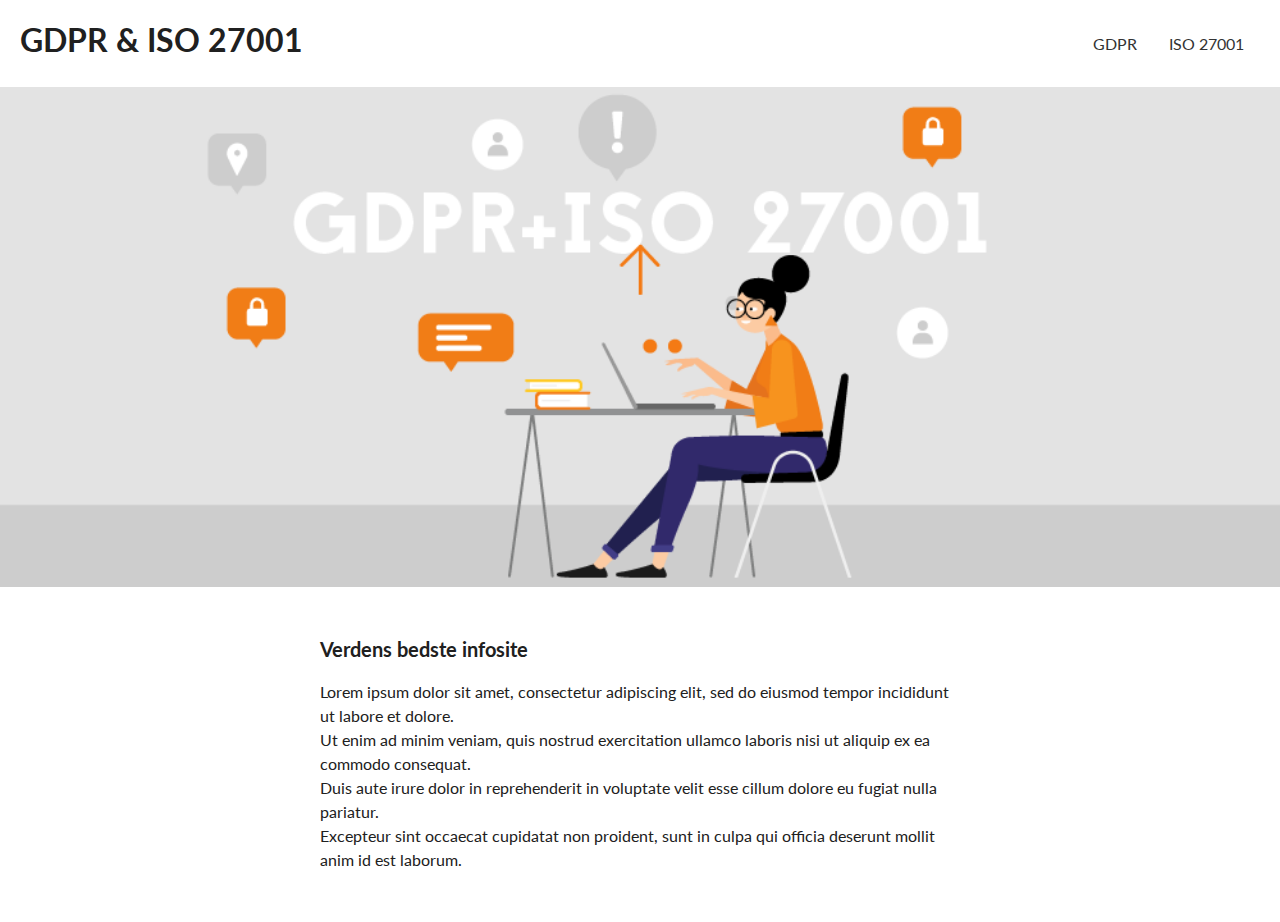
<file: index.html>
<html>
<head>
    <title>Infosite</title>
    <meta charset='utf-8'>
    <link rel="stylesheet" href="style.css">
    <link href="https://fonts.googleapis.com/css?family=Lato&display=swap" rel="stylesheet">
</head>
    
<body>

    <header>
        <h1><a href="index.html">GDPR & ISO 27001</a></h1>
        <nav>
            <ul>
                <li><a href="gdpr.html">GDPR</a></li>
                <li><a href="iso.html">ISO 27001</a></li>
            </ul>
        </nav>
    </header>

    <div class="headerImage">
    </div>

    <div class="content">
        <h2>Verdens bedste infosite</h2>
        <br>
        <p>
            Lorem ipsum dolor sit amet, consectetur adipiscing elit, sed do eiusmod tempor incididunt ut labore et dolore.<br> 
            Ut enim ad minim veniam, quis nostrud exercitation ullamco laboris nisi ut aliquip ex ea commodo consequat.<br>
            Duis aute irure dolor in reprehenderit in voluptate velit esse cillum dolore eu fugiat nulla pariatur.<br>
            Excepteur sint occaecat cupidatat non proident, sunt in culpa qui officia deserunt mollit anim id est laborum.    
        </p>    
    </div>


<footer>
</footer>

</body>
    
</html>
</file>
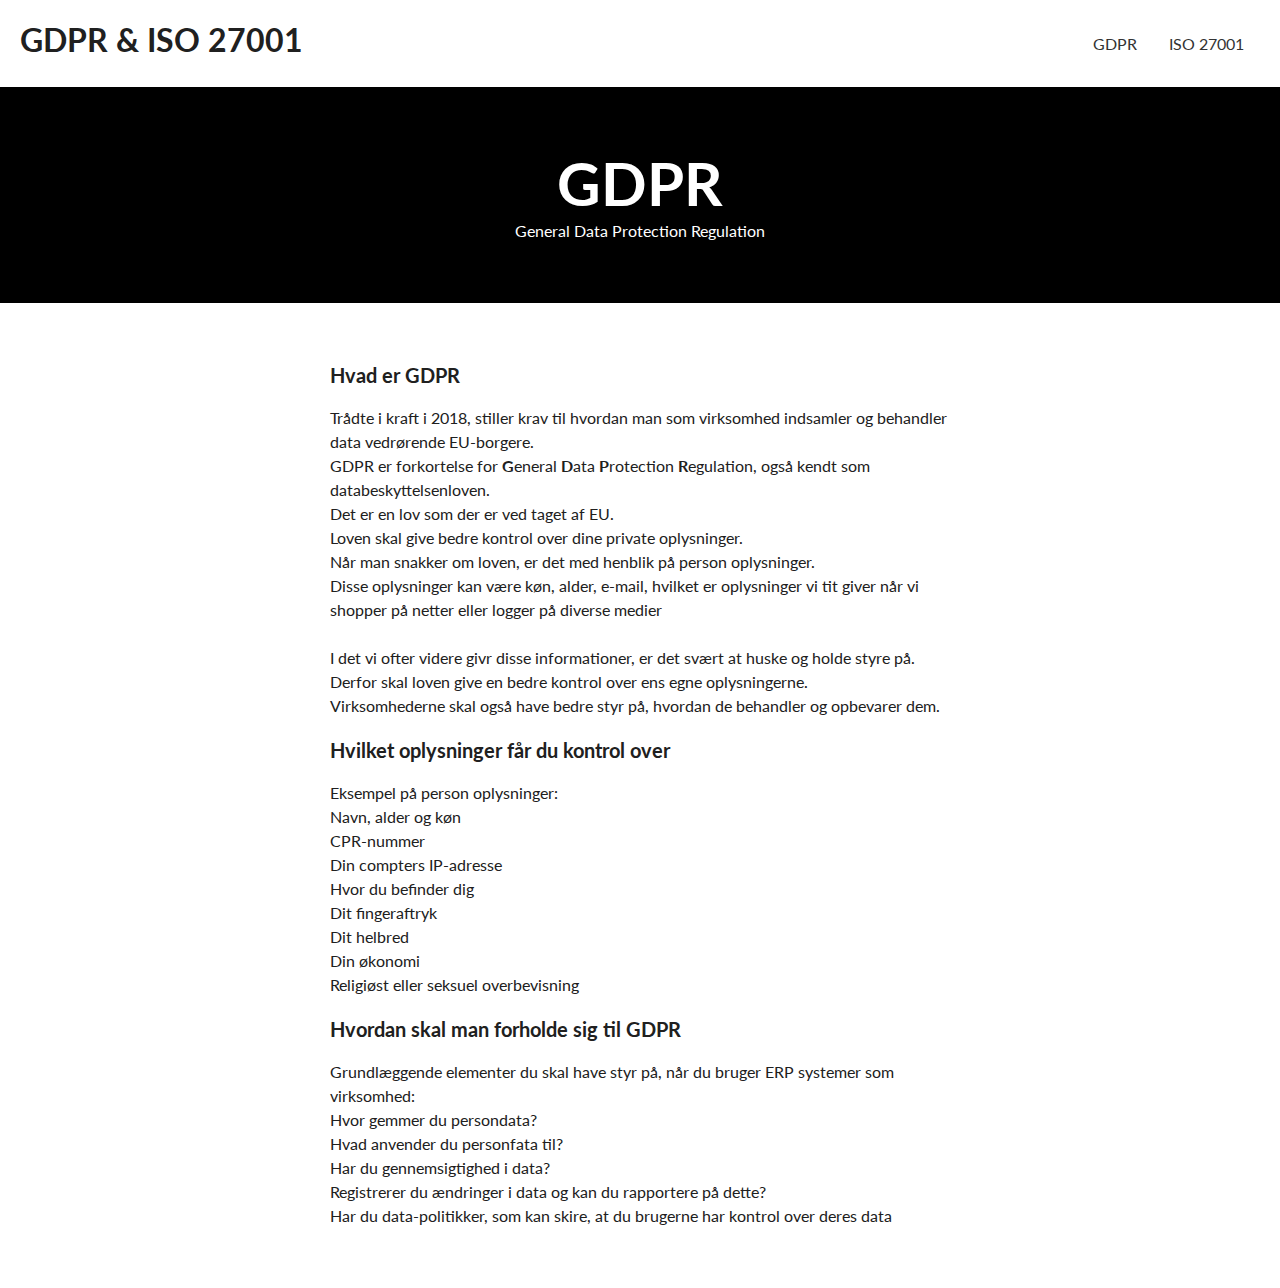
<file: gdpr.html>
<html>
<head>
    <title>Infosite</title>
    <meta charset='utf-8'>
    <link rel="stylesheet" href="style.css">
    <link href="https://fonts.googleapis.com/css?family=Lato&display=swap" rel="stylesheet">
</head>
    
<body>

    <header>
        <h1><a href="index.html">GDPR & ISO 27001</a></h1>
        <nav>
            <ul>
                <li><a href="gdpr.html">GDPR</a></li>
                <li><a href="iso.html">ISO 27001</a></li>
            </ul>
        </nav>
    </header>

    <div class="hgdpr">
        <h1>GDPR</h1>
        <p class="hvid">General Data Protection Regulation</p>
    </div>
      
    <div class="content">
        <div class="info">
            <h2>Hvad er GDPR</h2>
            <br>
            <p> Trådte i kraft i 2018, stiller krav til hvordan man som virksomhed indsamler og behandler data vedrørende
                EU-borgere.<br>
                GDPR er forkortelse for <b>G</b>eneral <b>D</b>ata <b>P</b>rotection <b>R</b>egulation, også kendt som databeskyttelsenloven.<br>
                Det er en lov som der er ved taget af EU.<br>
                Loven skal give bedre kontrol over dine private oplysninger.<br>
                Når man snakker om loven, er det med henblik på person oplysninger.<br> 
                Disse oplysninger kan være køn, alder, e-mail, hvilket er oplysninger vi tit giver når vi shopper på
                netter eller logger på diverse medier
                <br><br>
                I det vi ofter videre givr disse informationer, er det svært at huske og holde styre på. Derfor skal loven
                give en bedre kontrol over ens egne oplysningerne.<br>
                Virksomhederne skal også have bedre styr på, hvordan de behandler og opbevarer dem.
            </p>
        </div>
        <div class="info">
            <h2>Hvilket oplysninger får du kontrol over</h2>
            <br>
            <p>Eksempel på person oplysninger:</p>
                <p>Navn, alder og køn</p>
                <p>CPR-nummer</p>
                <p>Din compters IP-adresse</p>
                <p>Hvor du befinder dig</p>
                <p>Dit fingeraftryk</p>
                <p>Dit helbred</p>
                <p>Din økonomi</p>
                <p>Religiøst eller seksuel overbevisning</p>
        </div>
    
        <div class="info">
            <h2>Hvordan skal man forholde sig til GDPR</h2>
            <br>
            <p>Grundlæggende elementer du skal have styr på, når du bruger ERP systemer som virksomhed:</p>
                <p>Hvor gemmer du persondata?</p>
                <p>Hvad anvender du personfata til?</p>
                <p>Har du gennemsigtighed i data?</p>
                <p>Registrerer du ændringer i data og kan du rapportere på dette?</p>
                <p>Har du data-politikker, som kan skire, at du brugerne har kontrol over deres data </p>
        </div>
    </div>

<footer>
</footer>

</body>
    
</html>
</file>
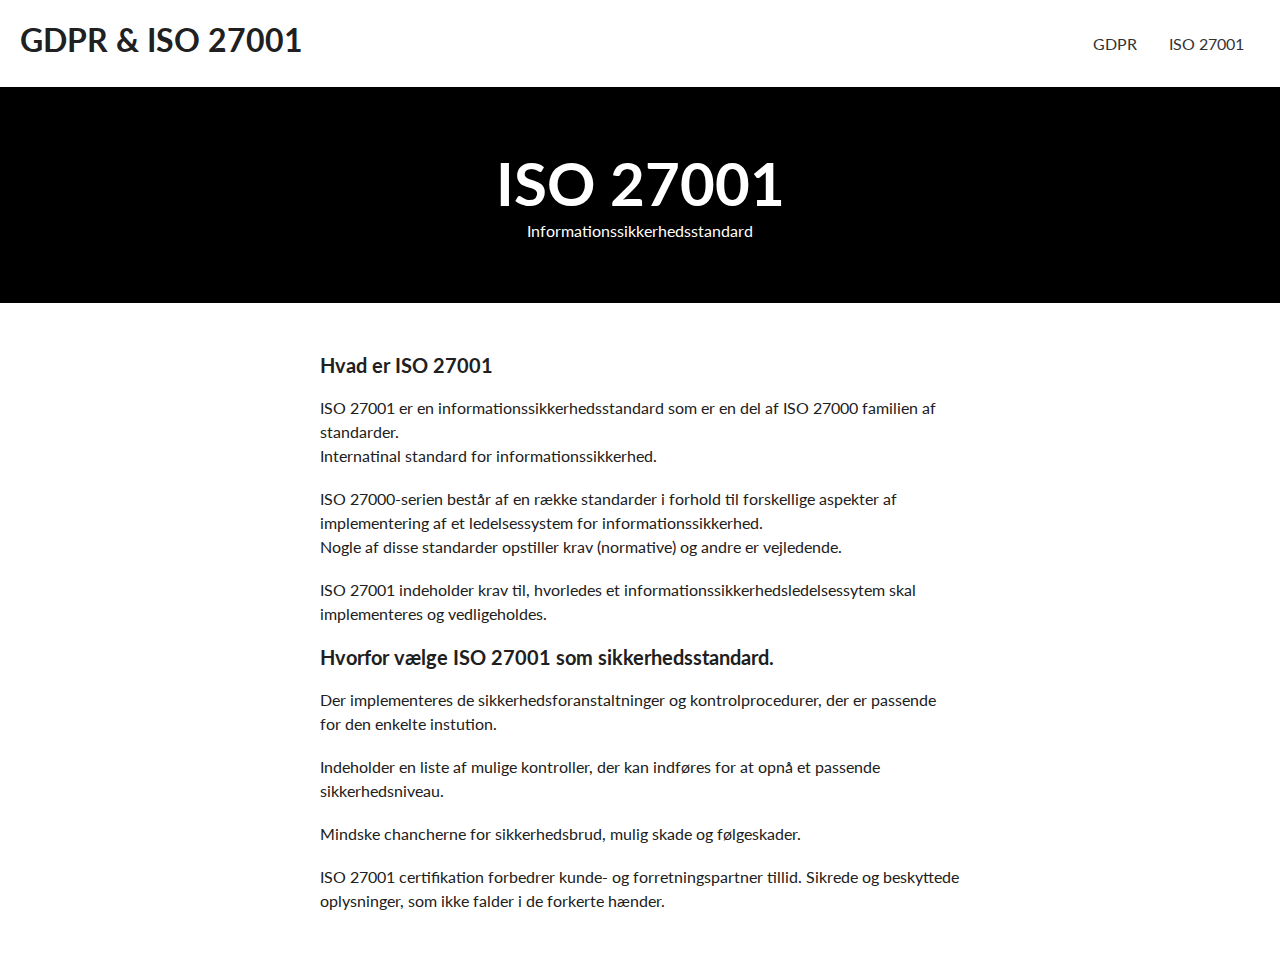
<file: iso.html>
<html>
<head>
    <title>Infosite</title>
    <meta charset='utf-8'>
    <link rel="stylesheet" href="style.css">
    <link href="https://fonts.googleapis.com/css?family=Lato&display=swap" rel="stylesheet">
</head>
    
<body>

    <header>
        <h1><a href="index.html">GDPR & ISO 27001</a></h1>
        <nav>
            <ul>
                <li><a href="gdpr.html">GDPR</a></li>
                <li><a href="iso.html">ISO 27001</a></li>
            </ul>
        </nav>
    </header>

    <div class="hgdpr">
        <h1>ISO 27001</h1>
        <p class="hvid">Informationssikkerhedsstandard</p>
    </div>

    <div class="content">
        <h2>Hvad er ISO 27001</h2>
        <br>
        <p>
            ISO 27001 er en informationssikkerhedsstandard som er en del af ISO 27000 familien af standarder.<br> 
            Internatinal standard for informationssikkerhed.   
        </p>
        <br>
        <p>
            ISO 27000-serien består af en række standarder i forhold til forskellige aspekter af implementering af et ledelsessystem for informationssikkerhed.<br>
            Nogle af disse standarder opstiller krav (normative) og andre er vejledende.<br>    
        </p>
        <br>
        <p>
            ISO 27001 indeholder krav til, hvorledes et informationssikkerhedsledelsessytem skal implementeres og vedligeholdes.    
        </p>
        <br>
        <h2>Hvorfor vælge ISO 27001 som sikkerhedsstandard.</h2>
        <br>
        <p>
            Der implementeres de sikkerhedsforanstaltninger og kontrolprocedurer, der er passende for den enkelte instution.<br>    
        </p>
        <br>
        <p>
            Indeholder en liste af mulige kontroller, der kan indføres for at opnå et passende sikkerhedsniveau.<br>    
        </p>
        <br>
        <p>
            Mindske chancherne for sikkerhedsbrud, mulig skade og følgeskader.<br>    
        </p>
        <br>
        <p>
            ISO 27001 certifikation forbedrer kunde- og forretningspartner tillid. Sikrede og beskyttede oplysninger, som ikke falder i de forkerte hænder.    
        </p>
    </div>

<footer>
</footer>

</body>
    
</html>
</file>
<file: style.css>
*{
    box-sizing: border-box;
    padding: 0;
    margin: 0;
  }

body {
  font-family: 'Lato', sans-serif;
  background-color: #fff;
}

header {
    text-align: left;
    padding: 20px;
    background: #fff;
    display: flex;
    justify-content: space-between;
    box-shadow: 0 2px 4px 0 rgba(0, 0, 0, 0.2), 0 3px 10px 0 rgba(0, 0, 0, 0.05);
  
}

.headerImage {
    background-image: url("images/header.png"); 
    height: 500px;
    background-position: center;
    background-repeat: no-repeat;
    background-size: cover;
}

.content {
    padding-top: 50px;
    padding-left: 25%;
    padding-right: 25%;
    padding-bottom: 50px;
}

h1 a {
    text-decoration: none;
    color: #202020;
}

h2 {
    font-size: 20px;
    color: #202020;
}

p {
    font-size: 16px;
    color: #202020; 
    line-height: 1.5em;
}

ul {
    list-style-type: none;
    padding: 0;
    display: flex;
}

li {
    float: left;
}
  
  li a {
    display: block;
    color: #333;
    padding: 14px 16px;
    text-decoration: none;
}

li a:hover {
    color: #ccc;
}

.hgdpr {
    padding: 60px;
    text-align: center;
    background: black;
    color: white;
    font-size: 30px;
}

.info{
      padding: 10px;
}
   
.hvid{
    color: white;
}
</file>
